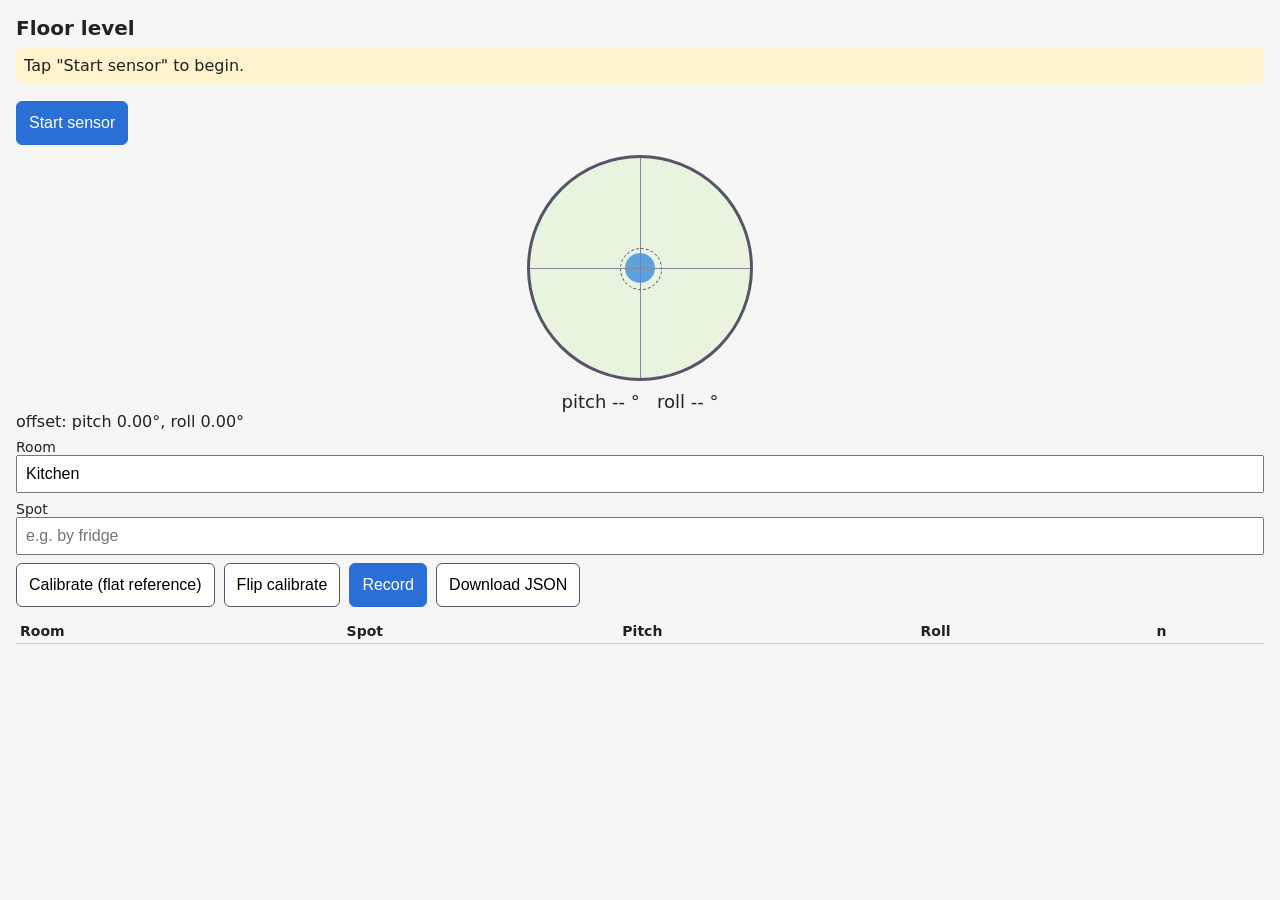
<file: web/level.html>
<!doctype html>
<html lang="en">
<head>
<meta charset="utf-8">
<meta name="viewport" content="width=device-width, initial-scale=1">
<title>Floor Level</title>
<style>
  body { font-family: system-ui, sans-serif; margin: 0; padding: 16px; background: #f6f6f4; color: #222; }
  h1 { font-size: 20px; margin: 0 0 8px; }
  #msg { padding: 8px; border-radius: 6px; background: #fff3cd; margin-bottom: 10px; }
  #msg.ok { background: #d4edda; }
  .vial { position: relative; width: 220px; height: 220px; margin: 10px auto; border-radius: 50%;
          background: #e8f3e0; border: 3px solid #556; }
  .vial::before, .vial::after { content: ""; position: absolute; background: #889; }
  .vial::before { left: 50%; top: 0; bottom: 0; width: 1px; }
  .vial::after { top: 50%; left: 0; right: 0; height: 1px; }
  .ring { position: absolute; left: 90px; top: 90px; width: 40px; height: 40px; border: 1px dashed #556; border-radius: 50%; }
  #bubble { position: absolute; width: 30px; height: 30px; border-radius: 50%; background: rgba(60,140,220,.8);
            left: 95px; top: 95px; }
  #vals { text-align: center; font-size: 18px; font-variant-numeric: tabular-nums; }
  label { display: block; margin-top: 8px; font-size: 14px; }
  input { width: 100%; box-sizing: border-box; padding: 8px; font-size: 16px; }
  button { padding: 12px; font-size: 16px; margin: 8px 4px 0 0; border-radius: 6px; border: 1px solid #556; background: #fff; }
  button.primary { background: #2a6fd6; color: #fff; border-color: #2a6fd6; }
  table { width: 100%; border-collapse: collapse; margin-top: 12px; font-size: 14px; }
  td, th { border-bottom: 1px solid #ccc; padding: 4px; text-align: left; }
</style>
</head>
<body>
<h1>Floor level</h1>
<div id="msg">Tap "Start sensor" to begin.</div>
<button class="primary" id="start">Start sensor</button>
<div class="vial"><div class="ring"></div><div id="bubble"></div></div>
<div id="vals">pitch -- &deg; &nbsp; roll -- &deg;</div>
<div id="cal">offset: pitch 0.00&deg;, roll 0.00&deg;</div>
<label>Room <input id="room" value="Kitchen"></label>
<label>Spot <input id="spot" placeholder="e.g. by fridge"></label>
<button id="calZero">Calibrate (flat reference)</button>
<button id="calFlip">Flip calibrate</button>
<button class="primary" id="record">Record</button>
<button id="download">Download JSON</button>
<table><thead><tr><th>Room</th><th>Spot</th><th>Pitch</th><th>Roll</th><th>n</th></tr></thead><tbody id="rows"></tbody></table>
<script>
const $ = id => document.getElementById(id);
let latest = null, offset = {p: 0, r: 0}, flipFirst = null, readings = [];
const msg = (t, ok) => { $("msg").textContent = t; $("msg").className = ok ? "ok" : ""; };

function onOrient(e) {
  if (e.beta == null || e.gamma == null) return;
  latest = {p: e.beta, r: e.gamma};
  const p = e.beta - offset.p, r = e.gamma - offset.r;
  $("vals").innerHTML = `pitch ${p.toFixed(2)}&deg; &nbsp; roll ${r.toFixed(2)}&deg;`;
  const k = 20, clamp = v => Math.max(-95, Math.min(95, v));
  // Bubble floats to the high side.
  $("bubble").style.left = (95 - clamp(r * k)) + "px";
  $("bubble").style.top = (95 + clamp(p * k)) + "px";
}

async function start() {
  if (typeof DeviceOrientationEvent === "undefined") return msg("No motion sensor API in this browser. Use a phone over HTTPS.");
  if (!window.isSecureContext) msg("Not HTTPS: iOS will block the sensor. Use a cloudflared tunnel.");
  if (typeof DeviceOrientationEvent.requestPermission === "function") {
    try {
      if (await DeviceOrientationEvent.requestPermission() !== "granted") return msg("Motion permission denied.");
    } catch (err) { return msg("Permission request failed: " + err.message); }
  }
  window.addEventListener("deviceorientation", onOrient);
  msg("Waiting for sensor...");
  setTimeout(() => latest ? msg("Sensor live. Lay the phone flat and tap Record.", true)
                          : msg("No sensor readings received (desktop browser?). Use a phone."), 1500);
}

function sample(ms = 1000) {
  return new Promise((resolve, reject) => {
    const got = [];
    const h = e => { if (e.beta != null) got.push([e.beta, e.gamma]); };
    window.addEventListener("deviceorientation", h);
    setTimeout(() => {
      window.removeEventListener("deviceorientation", h);
      if (!got.length) return reject(new Error("No sensor samples. Tap Start sensor on a phone."));
      const avg = i => got.reduce((s, g) => s + g[i], 0) / got.length;
      resolve({p: avg(0), r: avg(1), n: got.length});
    }, ms);
  });
}

async function calZero() {
  try { const s = await sample(); offset = {p: s.p, r: s.r}; showCal(); msg("Zero set from flat reference.", true); }
  catch (e) { msg(e.message); }
}

async function calFlip() {
  try {
    const s = await sample();
    if (!flipFirst) { flipFirst = s; return msg("Now rotate the phone 180° on the same spot and tap Flip calibrate again."); }
    // Sensor bias is the mean of the two readings; true tilt cancels when rotated 180 degrees.
    offset = {p: (flipFirst.p + s.p) / 2, r: (flipFirst.r + s.r) / 2};
    flipFirst = null; showCal(); msg("Flip calibration done.", true);
  } catch (e) { msg(e.message); }
}

const showCal = () => $("cal").innerHTML = `offset: pitch ${offset.p.toFixed(2)}&deg;, roll ${offset.r.toFixed(2)}&deg;`;

async function record() {
  try {
    msg("Recording 1 s... keep still.");
    const s = await sample();
    const rd = {room: $("room").value.trim(), spot: $("spot").value.trim(), t: new Date().toISOString(),
                pitch_deg: +(s.p - offset.p).toFixed(3), roll_deg: +(s.r - offset.r).toFixed(3), samples: s.n};
    readings.push(rd); render();
    let saved = "saved locally";
    if (location.protocol.startsWith("http")) {
      try {
        const token = new URLSearchParams(location.search).get("t") || "";
        const res = await fetch("/readings", {method: "POST", body: JSON.stringify(rd),
                                              headers: {"Content-Type": "application/json", "X-Level-Token": token}});
        if (res.ok) saved = "saved to server";
        else if (res.status === 403) saved = "NOT saved to server: open the link printed by serve, including ?t=";
      } catch (_) {}
    }
    msg(`Recorded ${rd.spot || "spot"} (${saved}).`, !saved.startsWith("NOT"));
  } catch (e) { msg(e.message); }
}

function render() {
  $("rows").innerHTML = readings.map(r =>
    `<tr><td>${esc(r.room)}</td><td>${esc(r.spot)}</td><td>${r.pitch_deg.toFixed(2)}</td><td>${r.roll_deg.toFixed(2)}</td><td>${r.samples}</td></tr>`).join("");
}
const esc = s => s.replace(/[&<>"]/g, c => ({"&": "&amp;", "<": "&lt;", ">": "&gt;", '"': "&quot;"}[c]));

function download() {
  const a = document.createElement("a");
  a.href = URL.createObjectURL(new Blob([JSON.stringify(readings, null, 2)], {type: "application/json"}));
  a.download = "level_readings.json"; a.click();
}

$("start").onclick = start; $("calZero").onclick = calZero; $("calFlip").onclick = calFlip;
$("record").onclick = record; $("download").onclick = download;
</script>
</body>
</html>
</file>
